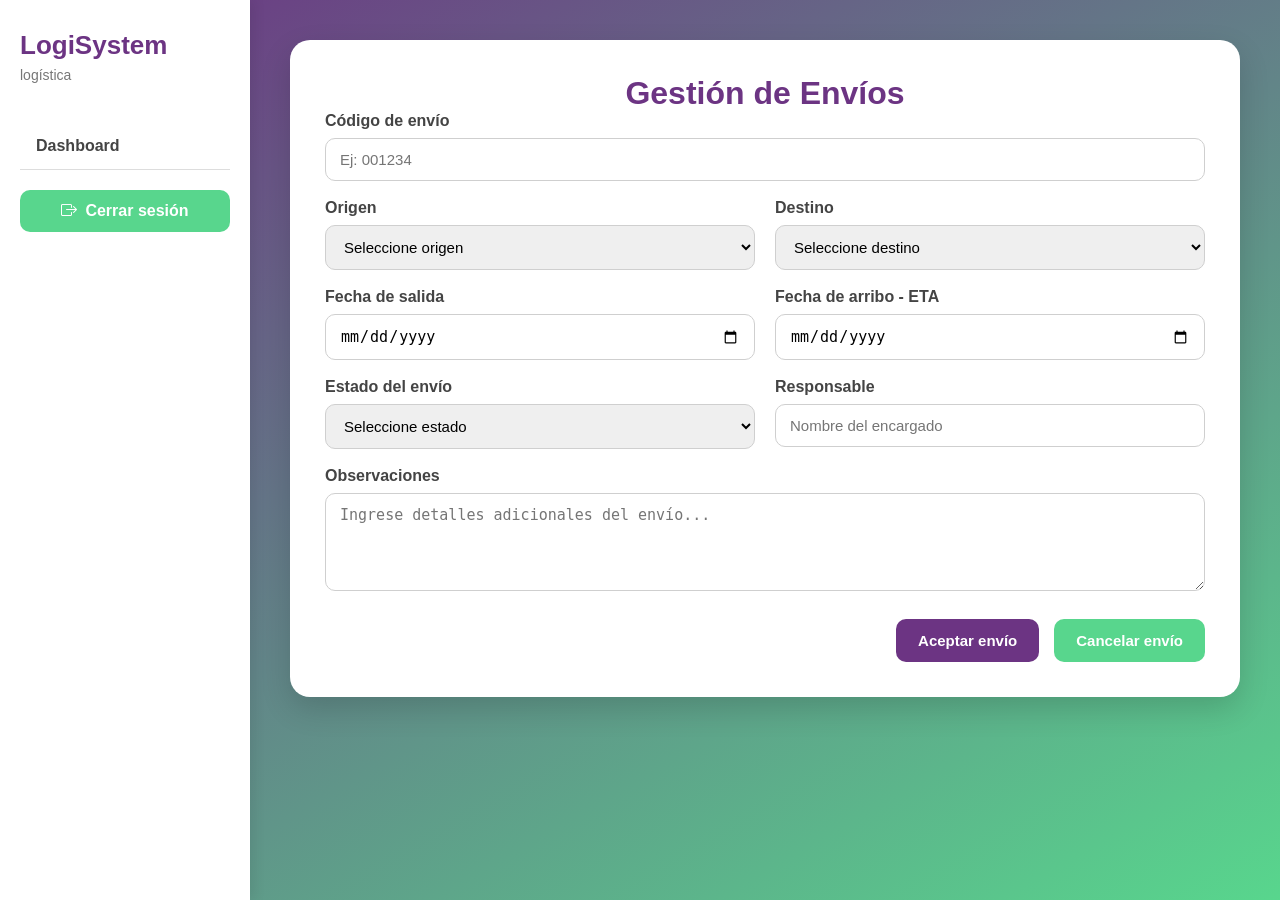
<file: index.html>
<!DOCTYPE html>
<html lang="es">
<head>
    <meta charset="UTF-8">
    <meta name="viewport" content="width=device-width, initial-scale=1.0">
    <title>Gestión de Envíos - LogiSystem</title>
    <link rel="stylesheet" href="https://cdn.jsdelivr.net/npm/bootstrap-icons@1.13.1/font/bootstrap-icons.min.css">
    <link rel="stylesheet" href="CSS/index.css">
</head>
<body>

    <div class="layout">

        <aside class="sidebar">
            <div>
                <div class="logo">
                    <h2>LogiSystem</h2>
                    <p>logística</p>
                </div>

                <nav class="menu">
                    <a href="Dashboard.html" class="menu-item">Dashboard</a>
                    
                </nav>
            </div>

            <div class="logout-area">
                    <a href="Login.html" class="btn-logout">
                    <i class="bi bi-box-arrow-right"></i>
                    Cerrar sesión
                </a>
            </div>
        </aside>

        <main class="contenido">
            <div class="panel-envios">
                <h1>Gestión de Envíos</h1>

                <form class="formulario-envio">
                    <div class="grupo-formulario">
                        <label for="codigoEnvio">Código de envío</label>
                        <input type="text" id="codigoEnvio" name="codigoEnvio" placeholder="Ej: 001234">
                    </div>

                    <div class="fila">
                        <div class="grupo-formulario">
                            <label for="origen">Origen</label>
                            <select id="origen" name="origen">
                                <option value="">Seleccione origen</option>
                                <option>Arica</option>
                                <option>Iquique</option>
                                <option>Antofagasta</option>
                                <option>Copiapo</option>
                                <option>La Serena</option>
                                <option>Santiago</option>
                                <option>Valparaíso</option>
                                <option>Rancagua</option>
                                <option>Talca</option>
                                <option>Concepción</option>
                                <option>Temuco</option>
                                <option>Valdivia</option>
                                <option>Osorno</option>
                                <option>Puerto Montt</option>
                                <option>Coyhaique</option>
                                <option>Punta Arenas</option>
                            </select>
                        </div>

                        <div class="grupo-formulario">
                            <label for="destino">Destino</label>
                            <select id="destino" name="destino">
                                <option value="">Seleccione destino</option>
                                <option>Arica</option>
                                <option>Iquique</option>
                                <option>Antofagasta</option>
                                <option>Copiapo</option>
                                <option>La Serena</option>
                                <option>Santiago</option>
                                <option>Valparaíso</option>
                                <option>Rancagua</option>
                                <option>Talca</option>
                                <option>Concepción</option>
                                <option>Temuco</option>
                                <option>Valdivia</option>
                                <option>Osorno</option>
                                <option>Puerto Montt</option>
                                <option>Coyhaique</option>
                                <option>Punta Arenas</option>
                            </select>
                        </div>
                    </div>

                    <div class="fila">
                        <div class="grupo-formulario">
                            <label for="fechaSalida">Fecha de salida</label>
                            <input type="date" id="fechaSalida" name="fechaSalida">
                        </div>

                        <div class="grupo-formulario">
                            <label for="fechaArribo">Fecha de arribo - ETA</label>
                            <input type="date" id="fechaArribo" name="fechaArribo">
                        </div>
                    </div>

                    <div class="fila">
                        <div class="grupo-formulario">
                            <label for="estadoEnvio">Estado del envío</label>
                            <select id="estadoEnvio" name="estadoEnvio">
                                <option value="">Seleccione estado</option>
                                <option>Programado</option>
                                <option>En tránsito</option>
                                <option>Entregado</option>
                                <option>Cancelado</option>
                                <option>Cerrado</option>
                            </select>
                        </div>

                        <div class="grupo-formulario">
                            <label for="responsable">Responsable</label>
                            <input type="text" id="responsable" name="responsable" placeholder="Nombre del encargado">
                        </div>
                    </div>

                    <div class="grupo-formulario">
                        <label for="observaciones">Observaciones</label>
                        <textarea id="observaciones" name="observaciones" rows="4" placeholder="Ingrese detalles adicionales del envío..."></textarea>
                    </div>

                    <div class="botones">
                        <button type="submit" class="btn-aceptar">Aceptar envío</button>
                        <button type="reset" class="btn-cancelar">Cancelar envío</button>
                    </div>
                </form>
            </div>
        </main>

    </div>

</body>
</html>
</file>
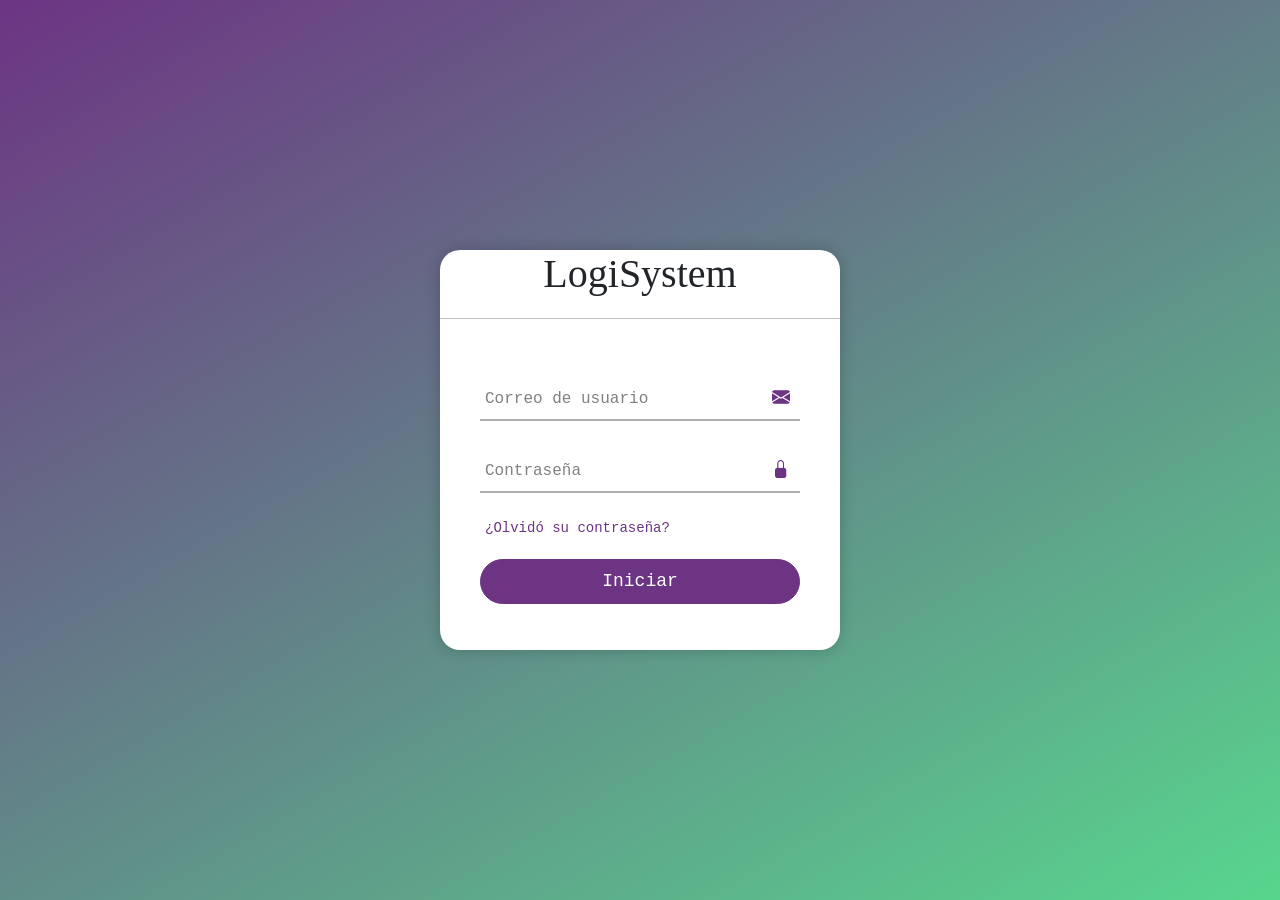
<file: Login.html>
<!DOCTYPE html>
<html lang="es">
<head>    
    <meta charset="UTF-8">
    <meta http-equiv="X-UA-Compatible" content="IE=edge">
    <meta name="viewport" content="width=device-width, initial-scale=1.0">
    <meta name="author" content="Lando">
    <meta name="robots" content="noindex, nofollow">
    <title>LogiSystem</title>
    <!--Bootstrap-->
    <link href="https://cdn.jsdelivr.net/npm/bootstrap@5.3.8/dist/css/bootstrap.min.css" rel="stylesheet" integrity="sha384-sRIl4kxILFvY47J16cr9ZwB07vP4J8+LH7qKQnuqkuIAvNWLzeN8tE5YBujZqJLB" crossorigin="anonymous">
    <!--Bootstrap iconos-->
    <link rel="stylesheet" href="https://cdn.jsdelivr.net/npm/bootstrap-icons@1.13.1/font/bootstrap-icons.min.css">
    <link rel="stylesheet" href="CSS/style.css">
    <link rel="shortcut icon" href="Multimedia/logisticaIcon.png" type="image/png">
</head>
<body>
    <div class="formulario">
        <h1>LogiSystem</h1>

        <form id="login" method="post">
            <div class="username">
                <input type="text" required>
                <label>Correo de usuario</label>
                <i class="bi bi-envelope-fill"></i>
            </div>

            <div class="contrasena">
                <input type="password" required>
                <label>Contraseña</label>
                <i class="bi bi-lock-fill"></i>
            </div>

            <div class="recordar">
                ¿Olvidó su contraseña?
            </div>

            <input type="submit" value="Iniciar">
            <p id="mensaje"></p>
        </form>
    </div>
    
    <script src="JS/script.js"></script>
    <!--Bootstrap-->
    <script src="https://cdn.jsdelivr.net/npm/bootstrap@5.3.8/dist/js/bootstrap.bundle.min.js" integrity="sha384-FKyoEForCGlyvwx9Hj09JcYn3nv7wiPVlz7YYwJrWVcXK/BmnVDxM+D2scQbITxI" crossorigin="anonymous"></script>
</body>
</html>
</file>
<file: CSS/index.css>
body {
    margin: 0;
    font-family: Arial, sans-serif;
    background: linear-gradient(150deg, #6c3483, #58d68d);
    min-height: 100vh;
    color: #333;
}

.layout {
    display: flex;
    min-height: 100vh;
}

/* SIDEBAR BLANCO */
.sidebar {
    width: 250px;
    background-color: #ffffff;
    padding: 30px 20px;
    box-sizing: border-box;
    box-shadow: 4px 0 12px rgba(0, 0, 0, 0.08);
}

.logo h2 {
    margin: 0;
    font-size: 26px;
    color: #6c3483;
}

.logo p {
    margin-top: 6px;
    font-size: 14px;
    color: #777;
}

/* MENU */
.menu {
    margin-top: 40px;
    display: flex;
    flex-direction: column;
    gap: 12px;
}

.menu-item {
    text-decoration: none;
    color: #444;
    padding: 14px 16px;
    border-radius: 10px;
    transition: 0.3s;
    font-weight: bold;
}

.menu-item:hover {
    background-color: rgba(108, 52, 131, 0.1);
    color: #6c3483;
}

.menu-item.activo {
    background-color: #6c3483;
    color: white;
}

/* CONTENIDO */
.contenido {
    flex: 1;
    padding: 40px;
    box-sizing: border-box;
}

/* TARJETA PRINCIPAL */
.panel-envios {
    width: 100%;
    max-width: 950px;
    margin: 0 auto;
    background-color: white;
    border-radius: 20px;
    padding: 35px;
    box-shadow: 0 12px 30px rgba(0, 0, 0, 0.15);
    box-sizing: border-box;
}

.panel-envios h1 {
    margin: 0;
    text-align: center;
    color: #6c3483;
    font-size: 32px;
}

.subtitulo {
    text-align: center;
    color: #666;
    margin-top: 10px;
    margin-bottom: 30px;
    font-size: 15px;
}

/* FORMULARIO */
.formulario-envio {
    display: flex;
    flex-direction: column;
    gap: 18px;
}

.fila {
    display: flex;
    gap: 20px;
    flex-wrap: wrap;
}

.grupo-formulario {
    flex: 1;
    display: flex;
    flex-direction: column;
}

.grupo-formulario label {
    margin-bottom: 8px;
    font-weight: bold;
    color: #444;
}

.grupo-formulario input,
.grupo-formulario select,
.grupo-formulario textarea {
    width: 100%;
    padding: 12px 14px;
    border: 1px solid #cfcfcf;
    border-radius: 10px;
    font-size: 15px;
    box-sizing: border-box;
    outline: none;
    transition: 0.3s;
}


.grupo-formulario input:focus,
.grupo-formulario select:focus,
.grupo-formulario textarea:focus {
    border-color: #6c3483;
    box-shadow: 0 0 0 3px rgba(108, 52, 131, 0.2);
}

textarea {
    resize: vertical;
}

/* BOTONES */
.botones {
    display: flex;
    justify-content: flex-end;
    gap: 15px;
    margin-top: 10px;
    flex-wrap: wrap;
}

.btn-aceptar,
.btn-cancelar {
    border: none;
    padding: 13px 22px;
    border-radius: 10px;
    font-size: 15px;
    font-weight: bold;
    cursor: pointer;
    transition: 0.3s;
}

.btn-aceptar {
    background-color: #6c3483;
    color: white;
}

.btn-aceptar:hover {
    background-color: #582c6d;
}

.btn-cancelar {
    background-color: #58d68d;
    color: white;
}

.btn-cancelar:hover {
    background-color: #43b874;
}

/* RESPONSIVE */
@media (max-width: 900px) {
    .layout {
        flex-direction: column;
    }

    .sidebar {
        width: 100%;
    }

    .contenido {
        padding: 20px;
    }

    .fila {
        flex-direction: column;
    }

    .botones {
        flex-direction: column;
    }

    .btn-aceptar,
    .btn-cancelar {
        width: 100%;
    }
}
.logout-area {
    margin-top: auto;
    border-top: 1px solid #ddd;
    padding-top: 20px;
}

.usuario-info {
    display: flex;
    align-items: center;
    gap: 10px;
    color: #555;
    font-weight: bold;
    margin-bottom: 15px;
}

.usuario-info i {
    font-size: 24px;
    color: #6c3483;
}

.btn-logout {
    display: flex;
    align-items: center;
    justify-content: center;
    gap: 8px;
    text-decoration: none;
    background-color: #58d68d;
    color: white;
    padding: 12px;
    border-radius: 10px;
    font-weight: bold;
    transition: 0.3s;
}

.btn-logout:hover {
    background-color: #43b874;
}
</file>
<file: CSS/style.css>
body {
    margin: 0;
    padding: 0;
    font-family: 'Courier New', Courier, monospace;
    background: linear-gradient(150deg, #6c3483, #58d68d);
    height: 100vh;
}

.formulario {
    position: absolute;
    top: 50%;
    left: 50%;
    transform: translate(-50%, -50%);
    width: 400px;
    background: white;
    border-radius: 20px;
    box-shadow: 0 0 15px rgba(0, 0, 0, 0.2);
}

.formulario h1 {
    font-family:montserrat;
    text-align: center;
    padding: 0 0 20px 0;
    margin: 0;
    border-bottom: 1px solid silver;
}

.formulario form {
    padding: 30px 40px;
    box-sizing: border-box;
}

form .username,
form .contrasena {
    position: relative;
    border-bottom: 2px solid #adadad;
    margin: 30px 0;
}

.username input,
.contrasena input {
    width: 100%;
    padding: 0 5px;
    height: 40px;
    font-size: 16px;
    border: none;
    background: none;
    outline: none;
}

.username label,
.contrasena label {
    position: absolute;
    top: 50%;
    left: 5px;
    color: gray;
    transform: translateY(-50%);
    font-size: 16px;
    pointer-events: none;
    transition: 0.3s;
}

.username input:focus ~ label,
.username input:valid ~ label,
.contrasena input:focus ~ label,
.contrasena input:valid ~ label {
    top: -5px;
    color: #6c3483;
    font-size: 12px;
}
.username,
.contrasena{
    position: relative;
}

.username i,
.contrasena i{
    position: absolute;
    right: 10px;
    top: 50%;
    transform: translateY(-50%);
    color: #6c3483;
    font-size: 18px;
}
.recordar {
    margin: -5px 0 20px 5px;
    color: #6c3483;
    cursor: pointer;
    font-size: 14px;
}

.recordar:hover {
    text-decoration: underline;
}

input[type="submit"] {
    width: 100%;
    height: 45px;
    border: 1px solid #6c3483;
    background: #6c3483;
    border-radius: 25px;
    font-size: 18px;
    color: white;
    cursor: pointer;
    outline: none;
}

input[type="submit"]:hover {
    border-color: #4a235a;
    transition: 0.3s;
}

.registrarse {
    margin: 20px 0 10px 0;
    text-align: center;
    font-size: 14px;
    color: black;
}

.registrarse a {
    color: #6c3483;
    text-decoration: none;
}

.registrarse a:hover {
    text-decoration: underline;
}
</file>
